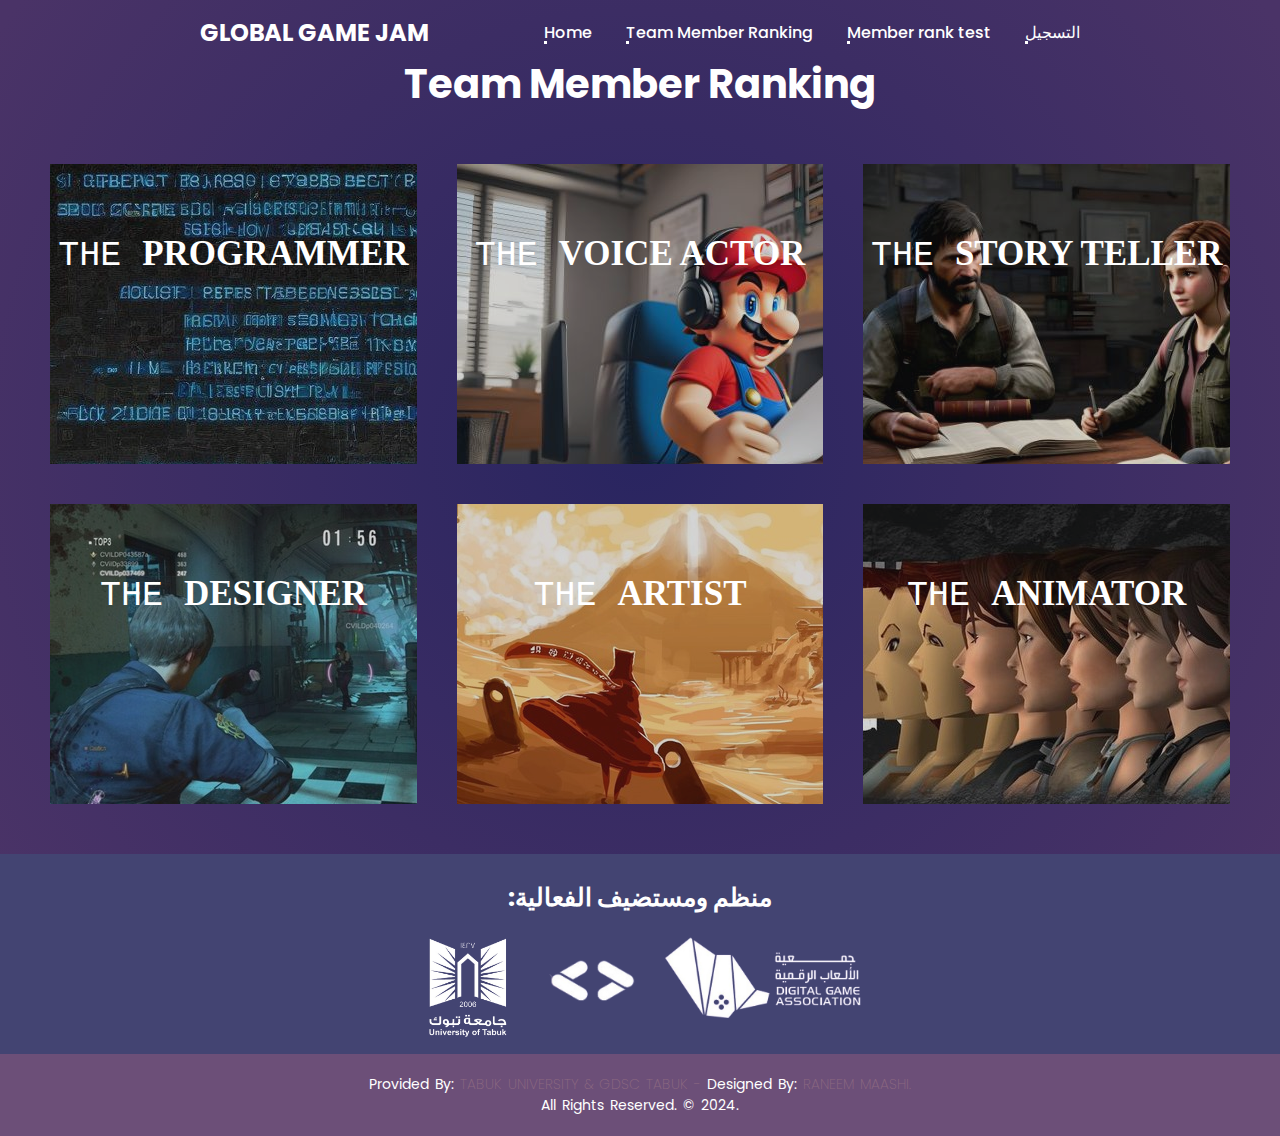
<file: Team Member Ranking.html>
<!DOCTYPE html>
<html lang="en">
<head>
    <meta charset="UTF-8">
    <meta http-equiv="X-UA-Compatible" content="IE=edge">
    <meta name="viewport" content="width=device-width, initial-scale=1.0">
    <title>Responsive Website Landing Page - With Background Image Slider | Space</title>
    <link rel="stylesheet" href="https://cdnjs.cloudflare.com/ajax/libs/font-awesome/5.14.0/css/all.min.css">
    <link rel="stylesheet" href="TMR.css">
    <title>Team Member Ranking Page</title>
</head>  
<body>

    <header>
       
      
        <a href="#" class="brand">GLOBAL GAME JAM</a>
        <div class="menu-btn">
            <div class="navigation">
                <div class="navigation-items">
                  <a href="index.html">Home</a>
                  <a href="Team Member Ranking.html">Team Member Ranking</a>
                  <a href=" test.html">Member rank test</a>
                  <a href="https://t.co/P3Uz2F0XHz">التسجيل </a>
                    
                </div>
            </div>
        </div>
    </header>
   
    <br>
    <br>
    <br>
   
   
        <h4> <span style=>Team Member Ranking</span></h4>
        <!--image card layout start  -->
        <div class="container">
          <!--image row start-->
          <div class="row">
            <!--image card start-->
            <div class="image">
              <img src="The Programmer.jpeg" alt="THE PROGRAMMER">
              <div class="details">
                <h2 >The <span>Programmer </span></h2>
                <p>
                     المبرمج في تطوير الألعاب هو المحترف الذي يقوم بكتابة الأكواد البرمجية التي تدير وتتحكم في جميع جوانب اللعبة.
                     يتعامل المبرمج مع لغات البرمجة مثل C++, C#, Java أو Python لتحقيق وتنفيذ مختلف الأفكار والمفاهيم المرتبطة باللعبة.
                     مهامه تشمل كتابة الأكواد للتفاعل مع المستخدم، إدارة الرسومات، التحكم في الصوت،
                     تطوير الذكاء الاصطناعي إذا كانت اللعبة تتضمن ذلك، وتحقيق تكامل سلس بين مكونات اللعبة المختلفة.
                </p>
                  
                <div class="more">
                  <div class="icon-links">
                    
                    <a href="#"><i class="bi bi-eye-fill"></i></a>
                       
              </div> 
              </div>
            </div>
        </div>
            <!--image card end-->
            <!--image card start-->
            <div class="image">
              <img src="voice actor.jpeg" alt="voice actor">
              <div class="details">
                <h2>The <span>voice actor</span></h2>
                <p> 
                هو الفنان الذي يقوم بتقديم الأصوات والحوارات للشخصيات داخل اللعبة 
                يقوم بإعطاء الشخصيات نبرة صوتية وشخصية من خلال التعبير عن مشاعرها، والقول بالحوارات، 
                وتقديم أصوات الصراخ أو الضحك وغيرها من التعابير الصوتية. 
                </p>
              
              
                
                <div class="more">
                  <div class="icon-links">
                   
                    <a href="#"><i class="bi bi-eye-fill"></i></a>
                    
             
                </div>
                </div>
              </div>
            </div>
            <!--image card end-->
            <!--image card start-->
            <div class="image">
              <img src="Story teller.jpeg" alt="Story teller">
              <div class="details">
                <h2>The <span>Story teller</span></h2>
                <p>                                
                    هو الشخص أو الفريق المسؤول عن إنشاء وتقديم السيناريو والقصة التي تتمحور حولها اللعبة.
                    يقوم القاص بتطوير العالم الافتراضي، ويصيغ الشخصيات، ويقوم بتحديد الأحداث والتفاصيل التي ستشكل تجربة القصة للاعبين.
                </p>
               
                <div class="more">
                  <div class="icon-links">
                    <a href="#"><i class="bi bi-eye-fill"></i></a>
                </div>
                </div>
              </div>
            </div>
            <!--image card end-->
          </div>
          <!--image row end-->
          <!--image row start-->
          <div class="row">
            <!--image card start-->
            <div class="image">
              <img src="Designer.jpg" alt="Designer">
              <div class="details">
                <h2>The <span>Designer</span></h2>
                <p>
                    في سياق تطوير الألعاب، مصمم اللعبة أو Game Designer 
                    هو الفرد الذي يتولى مسؤولية تصميم تجربة اللعبة بشكل عام. يقوم مصمم اللعبة بتحديد كيفية تفاعل اللاعبين مع العناصر المختلفة 
                    داخل اللعبة وكيف يمكنهم الاستمتاع بتجربة ألعاب ممتعة وتحفيزية.
                    <br> تشمل مهام مصمم اللعبة:    وضع الفكرة الاساسية   , تصميم المراحل   , تحديد القواعد والنظام.
                </p>
               
                <div class="more">
                  <div class="icon-links">
                    <a href="#"><i class="bi bi-eye-fill"></i></a>
                 
                </div>
                </div>
              </div>
            </div>
            <!--image card end-->
            <!--image card start-->
            <div class="image">
              <img src="Artist.jpeg" alt="Artist">
              <div class="details">
                <h2>The <span> Artist </span></h2>
                <p>  
                    
                    يشير فنان اللعبة أو Game Artist إلى الفرد المسؤول عن إنشاء العناصر البصرية التي تشكل جزءًا من تجربة اللعبة.
                    يتضمن دور الفنان في تطوير الألعاب العديد من المهام الإبداعية والتقنية لجعل اللعبة جذابة وجميلة.  
                       <br> من بين مهام فنان اللعبة:     <br>

                    تصميم الشخصيات (Character Design)     <br>
                    
                    تصميم البيئة (Environment Design)     <br>
                    
                    تصميم الرسومات (Concept Art)     <br>
                    
                    رسم الرسومات (2D Art)     <br>
                    
                 تصميم واجهة المستخدم (UI/UX Design).     <br>
                </p>
                
                    
                <div class="more">
                  <div class="icon-links">
                    <a href="#"><i class="bi bi-eye-fill"></i></a>
                </div>
                </div>
              </div>
            </div>
            <!--image card end-->
            <!--image card start-->
            <div class="image">
              <img src="animator.jpg" alt="animator">
              <div class="details">
                <h2>The <span>animator</span></h2>
                <p>
                  هو الشخص المسؤول عن إنشاء الحركة والحياة في 
                  الشخصيات والعناصر التفاعلية داخل اللعبة. يستخدم المحرك مجموعة من الأدوات والتقنيات لإنشاء حركة سلسة وواقعية للشخصيات 
                  وتفاعلاتها مع العالم المحيط. يقوم بتطبيق مفاهيم الحركة والفيزياء لجعل الشخصيات تبدو وكأنها حية ومتحركة بشكل طبيعي.
                   يتعاون المحرك غالبًا مع فريق التصميم والبرمجة لتحقيق التكامل السلس بين الرسومات والحركة والتفاعلات في اللعبة.
                   تتطلب مهارة المحرك إتقان تقنيات الرسم والحركة والتأثيرات البصرية لإنشاء تجربة لعب ممتعة وواقعية للاعبين.


                </p>
               
                <div class="more">
                  <div class="icon-links">
                    <a href="#"><i class="bi bi-eye-fill"></i></a>
              
                </div>
             </div>
              </div>
            </div>
            <!--image card end-->
          </div>
          <!--image row end-->
        </div>
        <!--image card layout end-->
  
        </html>
        <footer style="background-color:  #434472;">
          <br>
          <h4 style="font-size: 25px; direction: rtl;">
            <span>منظم ومستضيف الفعالية:</span>
          </h4>
          <div class="footer-content">
            <div class="image-container">
           
              <a href="https://www.ut.edu.sa/ar/Pages/default.aspx"><img src="Tabuk University.png" alt="Tabuk University" style="width: 100px; height: 100px;"></a>
              <a href="https://twitter.com/GDSCTabuk"><img src="GDSC.png" alt="GDSC"></a>
              <a href="https://www.dga.sa/"><img src="Digital Games Association.png" alt="Digital Games Association"></a>
            </div>
          </div>
          <div class="footer-bottom">
            <p>Provided by: <span>Tabuk University & GDSC Tabuk -</span> designed by: <span> Raneem Maashi. 
            </span>  <br> All rights reserved. &copy; 2024. </p>
          </div>
        </footer>
        </body>







        </html>
        </html>
</file>
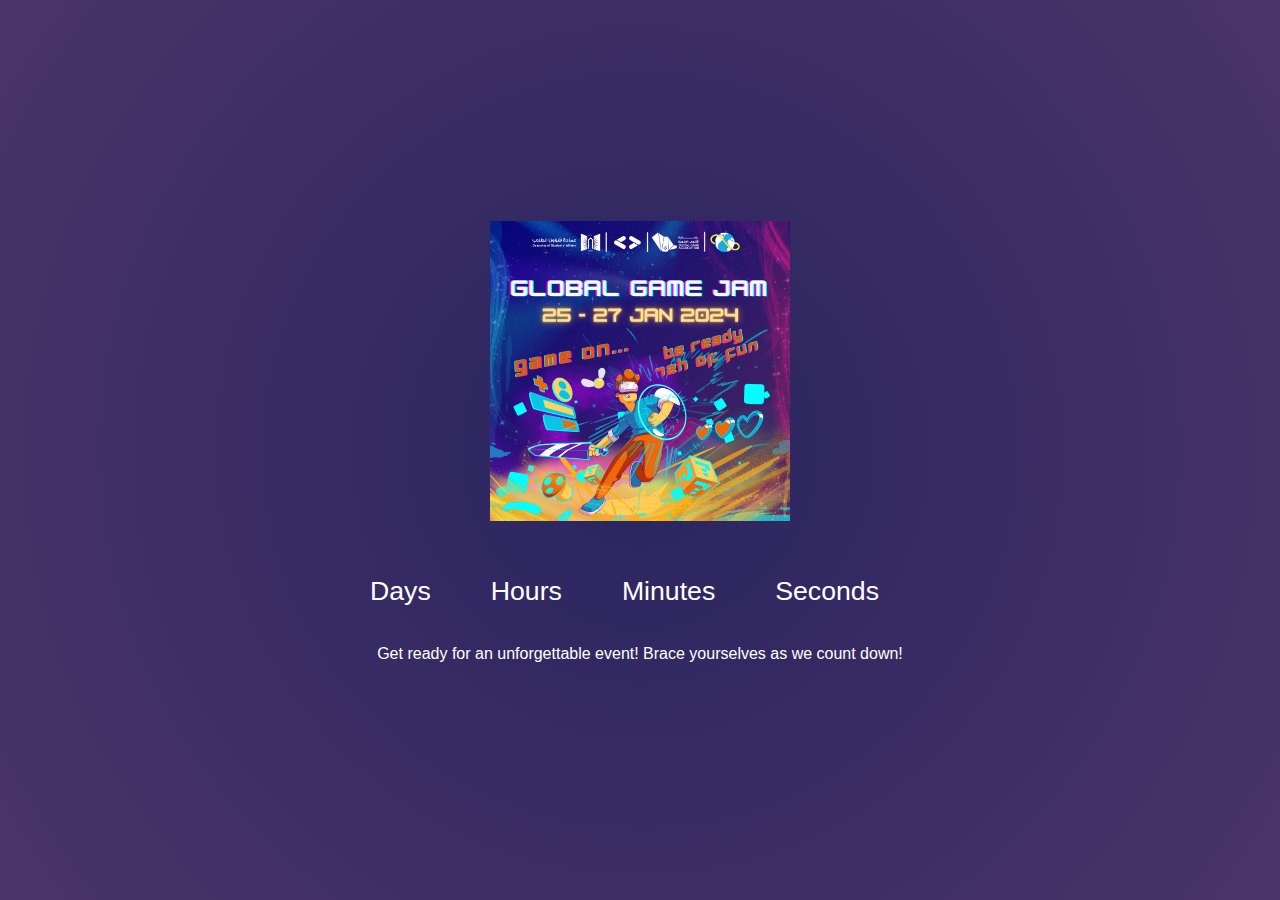
<file: web 3.html>
<!DOCTYPE html>
<html lang="en">

<head>
 <meta charset="UTF-8" />
 <meta name="viewport" content="width=device-width, initial-scale=1.0" />
 <meta http-equiv="X-UA-Compatible" content="ie=edge" /> 
 <link rel="stylesheet" href="style.css" /> 

</head>

<body>

    <div id="container"> 
        <img src="poster  globule  game jam  (8).png" alt="Background Image" style="width: 300px; height: auto;">
        <br>
        <br>
        <br>

        <div id="countdown" class="countdown">
       
         <div class="time">
          <h2 id="days"></h2>
          <small>Days</small>
         </div>
       
         <div class="time">
          <h2 id="hours"></h2>
          <small>Hours</small>
         </div>
       
         <div class="time">
          <h2 id="minutes"></h2>
          <small>Minutes</small>
         </div>
       
         <div class="time">
          <h2 id="seconds"></h2>
          <small>Seconds</small>
         </div>
        </div>
    </div>
    <br>
    <P style=" color: white;"> Get ready for an unforgettable event! Brace yourselves as we count down!</P>
    <script src="script.js"></script>
</body>
</html>
</file>
<file: TMR.css>
@import url('https://fonts.googleapis.com/css2?family=Poppins:wght@200;300;400;500;600;700;800;900&display=swap');

*{
    margin: 0;
    padding: 0;
    box-sizing: border-box;
    font-family: "Poppins", sans-serif;
}



header{
    z-index: 999;
    position: absolute;
    top: 0;
    left: 0;
    width: 100%;
    display: flex;
    justify-content: space-between;
    align-items: center;
    padding: 15px 200px;
    transition: 0.5s ease;
}

header .brand{
    color: #ffffff;
    font-size: 1.5rem;
    font-weight: 700;
    text-transform: uppercase;
    text-decoration: none;
}

header .brand:hover{
    color: #09a6d4;

}

header .navigation{
    position: relative;
}

header .navigation .navigation-items a{
    position: relative;
    color: #ffffff;
    font-size: 1em;
    font-weight: 500;
    text-decoration: none;
    margin-left: 30px;
    transition: 0.3s ease;
    
   
}



header .navigation .navigation-items a:before{
    content: '';
    position: absolute;
    background: #ffffff;
    width: 3px;
    height: 3px;
    bottom: 0;
    left: 0;
    transition: 0.3s ease;
    
}

header .navigation .navigation-items a:hover:before{
   
    width: 100%;
    background: #000000;

}


body{
	height: 100vh;
	font-family: "Raleway", sans-serif;
	background: rgb(41,37,96);
background: radial-gradient(circle, rgba(41,37,96,1) 0%, rgba(74,51,103,1) 98%);
  
}
    h4 {
        font-size: 40px;
         text-align:center;
         font-family:Georgia ,serif;
         color: white;
        }
        h3 {
            font-size: 70px;
            text-align:center;
          
            }
	
           
.container{
	margin: 30px;}

.row{
	width: 100%;
	display: flex;
	justify-content: center;
	flex-wrap: wrap;}
 
    .image{
        background:rgb(40, 42, 46);
        position: relative;
        flex: 1;
        max-width: 460px;
        height: 300px;
        margin: 20px;
        object-fit: cover;
        overflow: hidden;}
    
    .image img{
        opacity: 0.8;
        position: relative;
        vertical-align: top;
        transition: 0.6s;
        transition-property: opacity;}
    
    .image:hover img{
       
        opacity: 1;}
    
    .image .details{
        z-index: 1;
        position: absolute;
        top: 0;
        right: 0;
        color: #fff;
        width: 100%;
        height: 100%;}
    
    .image .details h2{
        text-align: center;
        font-size: 35px;
        text-transform: uppercase;
        font-weight: 300;
        margin-top: 70px;
        transition: 0.4s;
        transition-property: transform;
        font-family: 'Courier New', monospace;}
    
    .image .details h2 span{
        font-weight: 900;
        font-family:Georgia , serif;}
    
    .image:hover .details h2{
        transform: translateY(-30px);
        }
    
    .image .details p{
        margin: 30px 30px 0 30px;
        font-size: 15px;
        font-weight: 600;
        text-align: center;
        opacity: 0;
        transition: 0.6s;
        transition-property: opacity, transform;
        font-family: Georgia, serif;
        color: rgb(255, 245, 248, 0.949);
        background: #1d222a94;
        direction: rtl;
   
        }
        .image:hover .details p{
            opacity: 1;
            transform: translateY(-40px);
            direction: rtl;
        }
    
    
    .more{
        position: absolute;
        background: rgba(255, 255, 255, 0.8);
        width: 100%;
        display: flex;
        padding: 15px;
        bottom: -60px;
        transition: 0.6s;}
    
    .image:hover .more{
        bottom: 0;}
     
.more .icon-links i{
	color: #000;
	font-size: 20px;}
  
    

.footer-bottom{
    background:#6c4f78;
     width: 100vw;
     padding: 20px ;
     text-align: center;
     color: white;
     
 }
 
 .footer-bottom p{
     font-size: 14px;
     word-spacing: 2px;
     text-transform: capitalize;
 }
 .footer-bottom span{
    text-transform: uppercase;
    opacity: .4;
    font-weight: 200;
    color: rosybrown;
 }
         
 .footer-content {
     display: flex;
     justify-content: center;
     align-items: center;
 }
 
 .image-container img {
     width: 140x; 
     height: 110px; 
     margin: 10px; 
 }
 .footer-content img:hover {
 filter: brightness(0.30);}
</file>
<file: style.css>
body {
    
            background: radial-gradient(circle, rgba(41, 37, 96, 1) 0%, rgba(74, 51, 103, 1) 98%);
            background-repeat: no-repeat;
            background-size: contain;
            background-position: center;
            height: 100vh;
            font-family: "Poppins", sans-serif;
            display: flex;
            flex-direction: column;
            align-items: center;
            justify-content: center;
            text-align: center;
            margin: 0;
            overflow: hidden;
          
        }
    
    h1 {
        font-weight: normal;
        font-size: 60px;
        margin: -150px 0 40px;
        color: white;
    }
    
    .countdown {
        display: flex;
        transform: scale(2);
        color:white ;
    }
    
    .time {
        display: flex;
        flex-direction: column;
        align-items: center;
        justify-content: center;
        margin: 15px;
    }
    
    .time h2 {
        font-weight: bold;
        font-size: 36px;
        line-height: 1;
        margin: 0 0 5px;
    }
    
    @media (max-width: 500px) {
        h1 {
            font-size: 45px;
        }
        .time {
            margin: 5px;
        }
        .time h2 {
            font-size: 12px;
        }
        .time small {
            font-size: 10px;
        }
    }
</file>
